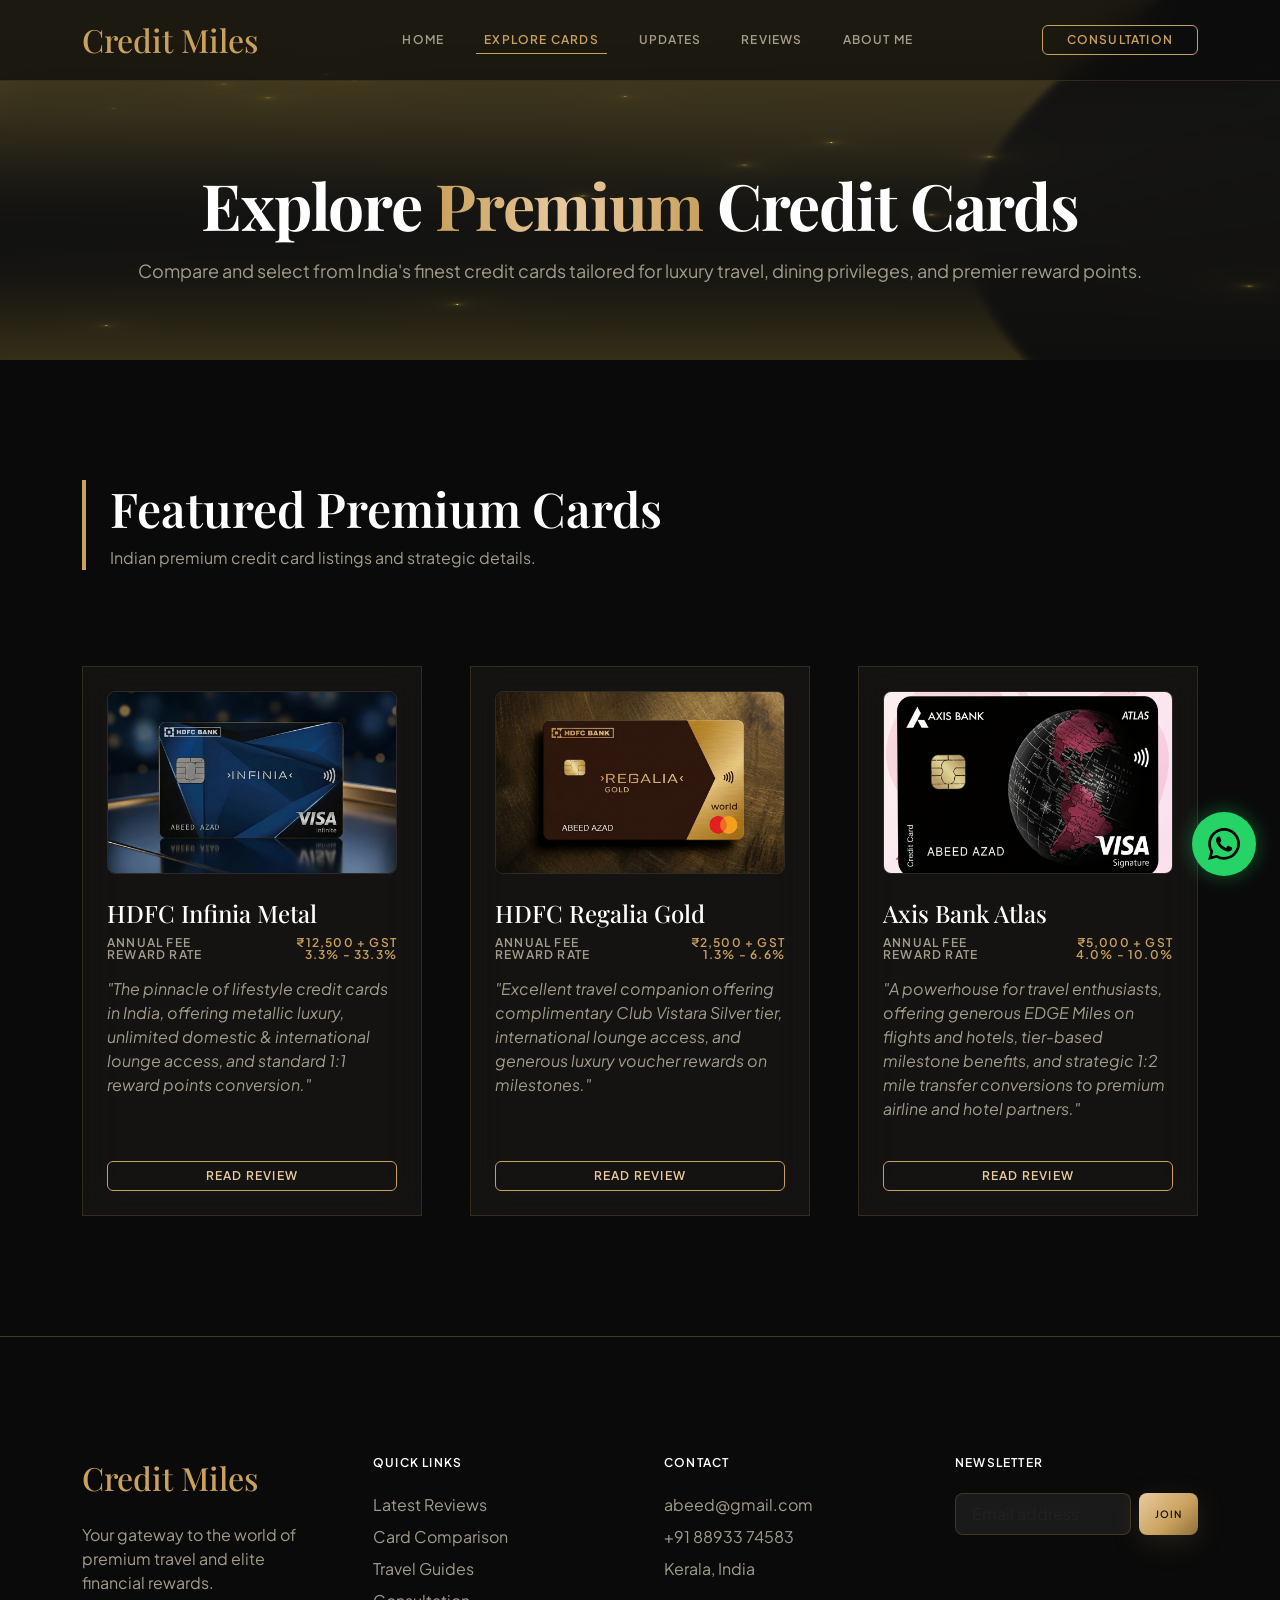
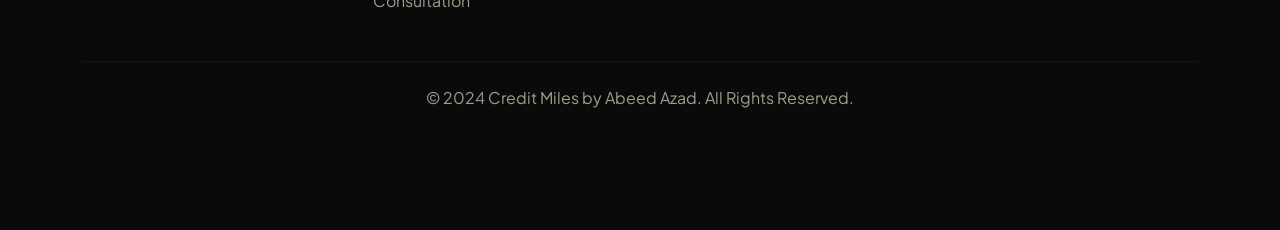
<file: cards.html>
<!DOCTYPE html>
<html class="dark" lang="en">
<head>
    <meta charset="utf-8" />
    <meta content="width=device-width, initial-scale=1.0" name="viewport" />
    <title>Explore Credit Cards | Credit Miles</title>
    <!-- Bootstrap 5 CSS -->
    <link href="https://cdn.jsdelivr.net/npm/bootstrap@5.3.3/dist/css/bootstrap.min.css" rel="stylesheet" />
    <!-- Custom CSS Stylesheet -->
    <link href="style.css" rel="stylesheet" />
</head>
<body class="font-body-md text-on-surface">

    <!-- Top Navigation Bar -->
    <nav class="navbar navbar-expand-md fixed-top navbar-dark bg-navbar-blur border-navbar shadow-lg py-0">
        <div class="container-fluid max-w-container-max px-gutter h-20 d-flex justify-content-between align-items-center">
            <a class="navbar-brand d-flex align-items-center gap-2 p-0" href="index.html">
                <span class="font-headline-md text-secondary tracking-tight">Credit Miles</span>
            </a>
            
            <div class="collapse navbar-collapse justify-content-center" id="navbarNav">
                <div class="navbar-nav gap-4">
                    <a class="nav-link font-label-caps text-on-surface-variant" href="index.html">Home</a>
                    <a class="nav-link font-label-caps text-secondary pb-1" href="cards.html" style="border-bottom: 1px solid var(--color-secondary);">Explore Cards</a>
                    <a class="nav-link font-label-caps text-on-surface-variant" href="updates.html">Updates</a>
                    <a class="nav-link font-label-caps text-on-surface-variant" href="index.html#reviews">Reviews</a>
                    <a class="nav-link font-label-caps text-on-surface-variant" href="index.html#about-me">About Me</a>
                </div>
            </div>
            
            <div class="d-flex align-items-center gap-3">
                <a href="https://wa.me/918893374583" target="_blank" class="btn btn-secondary px-4 py-2 font-label-caps text-on-secondary rounded-lg text-decoration-none">
                    Consultation
                </a>
                <button class="navbar-toggler border-secondary-20 p-2" type="button" data-bs-toggle="collapse" data-bs-target="#navbarNav" aria-controls="navbarNav" aria-expanded="false" aria-label="Toggle navigation">
                    <span class="navbar-toggler-icon"></span>
                </button>
            </div>
        </div>
    </nav>

    <!-- Compact Hero Header Section -->
    <header class="position-relative d-flex align-items-center pt-5 overflow-hidden" style="min-height: 40vh;">
        <!-- Background Canvas Shader -->
        <div class="position-absolute top-0 start-0 w-100 h-100 opacity-60">
            <canvas id="shader-canvas-ANIMATION_2" style="display:block; width:100%; height:100%"></canvas>
        </div>
        
        <div class="container-fluid max-w-container-max px-gutter position-relative z-1 mt-5 text-center">
            <h1 class="font-display-lg text-white m-0">
                Explore <span class="gold-gradient-text">Premium</span> Credit Cards
            </h1>
            <p class="font-body-lg text-on-surface-variant max-w-xl mx-auto mt-3 mb-0">
                Compare and select from India's finest credit cards tailored for luxury travel, dining privileges, and premier reward points.
            </p>
        </div>
    </header>

    <!-- Cards Directory Grid Section -->
    <section class="py-section-gap relative">
        <div class="container-fluid max-w-container-max px-gutter">
            <div class="border-start border-4 border-secondary ps-4 mb-5">
                <h2 class="font-headline-lg text-white m-0">Featured Premium Cards</h2>
                <p class="font-body-md text-on-surface-variant m-0 mt-2">Indian premium credit card listings and strategic details.</p>
            </div>
            
            <div class="row row-cols-1 row-cols-md-2 row-cols-lg-3 g-5 mt-4">
                <!-- Card 1: HDFC Infinia -->
                <div class="col">
                    <div class="glass-card rounded-xl p-4 d-flex flex-column h-100">
                        <div class="position-relative w-100 mb-4 rounded-3 overflow-hidden border border-white-10" style="aspect-ratio: 1.58 / 1;">
                            <img class="w-100 h-100 object-fit-cover" src="assets/Images/hdfc_infinia.png" alt="HDFC Infinia Metal Card" />
                        </div>
                        <h3 class="font-headline-md text-white mb-2 fs-4">HDFC Infinia Metal</h3>
                        <div class="space-y-2 mb-4 flex-grow-1">
                            <div class="d-flex justify-content-between font-label-caps text-on-surface-variant">
                                <span>Annual Fee</span>
                                <span class="text-secondary">₹12,500 + GST</span>
                            </div>
                            <div class="d-flex justify-content-between font-label-caps text-on-surface-variant">
                                <span>Reward Rate</span>
                                <span class="text-secondary">3.3% - 33.3%</span>
                            </div>
                            <p class="font-body-md text-on-surface-variant pt-3 fst-italic">"The pinnacle of lifestyle credit cards in India, offering metallic luxury, unlimited domestic & international lounge access, and standard 1:1 reward points conversion."</p>
                        </div>
                        <a href="#" class="btn btn-outline-secondary w-100 py-2 rounded-lg font-label-caps text-decoration-none text-center">Read Review</a>
                    </div>
                </div>
                
                <!-- Card 2: HDFC Regalia Gold -->
                <div class="col">
                    <div class="glass-card rounded-xl p-4 d-flex flex-column h-100">
                        <div class="position-relative w-100 mb-4 rounded-3 overflow-hidden border border-white-10" style="aspect-ratio: 1.58 / 1;">
                            <img class="w-100 h-100 object-fit-cover" src="assets/Images/hdfc_regalia.png" alt="HDFC Regalia Gold" />
                        </div>
                        <h3 class="font-headline-md text-white mb-2 fs-4">HDFC Regalia Gold</h3>
                        <div class="space-y-2 mb-4 flex-grow-1">
                            <div class="d-flex justify-content-between font-label-caps text-on-surface-variant">
                                <span>Annual Fee</span>
                                <span class="text-secondary">₹2,500 + GST</span>
                            </div>
                            <div class="d-flex justify-content-between font-label-caps text-on-surface-variant">
                                <span>Reward Rate</span>
                                <span class="text-secondary">1.3% - 6.6%</span>
                            </div>
                            <p class="font-body-md text-on-surface-variant pt-3 fst-italic">"Excellent travel companion offering complimentary Club Vistara Silver tier, international lounge access, and generous luxury voucher rewards on milestones."</p>
                        </div>
                        <a href="#" class="btn btn-outline-secondary w-100 py-2 rounded-lg font-label-caps text-decoration-none text-center">Read Review</a>
                    </div>
                </div>

                <!-- Card 3: Axis Bank Atlas -->
                <div class="col">
                    <div class="glass-card rounded-xl p-4 d-flex flex-column h-100">
                        <div class="position-relative w-100 mb-4 rounded-3 overflow-hidden border border-white-10" style="aspect-ratio: 1.58 / 1;">
                            <img class="w-100 h-100 object-fit-cover" src="assets/Images/axis_atlas.png" alt="Axis Bank Atlas" />
                        </div>
                        <h3 class="font-headline-md text-white mb-2 fs-4">Axis Bank Atlas</h3>
                        <div class="space-y-2 mb-4 flex-grow-1">
                            <div class="d-flex justify-content-between font-label-caps text-on-surface-variant">
                                <span>Annual Fee</span>
                                <span class="text-secondary">₹5,000 + GST</span>
                            </div>
                            <div class="d-flex justify-content-between font-label-caps text-on-surface-variant">
                                <span>Reward Rate</span>
                                <span class="text-secondary">4.0% - 10.0%</span>
                            </div>
                            <p class="font-body-md text-on-surface-variant pt-3 fst-italic">"A powerhouse for travel enthusiasts, offering generous EDGE Miles on flights and hotels, tier-based milestone benefits, and strategic 1:2 mile transfer conversions to premium airline and hotel partners."</p>
                        </div>
                        <a href="#" class="btn btn-outline-secondary w-100 py-2 rounded-lg font-label-caps text-decoration-none text-center">Read Review</a>
                    </div>
                </div>

                <!-- 
                [Card 3: Federal Bank Celesta]
                <div class="col">
                    <div class="glass-card rounded-xl p-4 d-flex flex-column h-100">
                        <div class="position-relative w-100 mb-4 rounded-3 overflow-hidden border border-white-10" style="aspect-ratio: 1.58 / 1;">
                            <img class="w-100 h-100 object-fit-cover" src="assets/Images/fed_celesta.png" alt="Federal Bank Celesta" />
                        </div>
                        <h3 class="font-headline-md text-white mb-2 fs-4">Federal Celesta</h3>
                        <div class="space-y-2 mb-4 flex-grow-1">
                            <div class="d-flex justify-content-between font-label-caps text-on-surface-variant">
                                <span>Annual Fee</span>
                                <span class="text-secondary">₹3,000 + GST</span>
                            </div>
                            <div class="d-flex justify-content-between font-label-caps text-on-surface-variant">
                                <span>Reward Rate</span>
                                <span class="text-secondary">Up to 3.0%</span>
                            </div>
                            <p class="font-body-md text-on-surface-variant pt-3 fst-italic">"Tailored for high-net-worth individuals, providing premium airport lounge visits, multi-category milestones, and fine dining privileges."</p>
                        </div>
                        <a href="#" class="btn btn-outline-secondary w-100 py-2 rounded-lg font-label-caps text-decoration-none text-center">Read Review</a>
                    </div>
                </div>

                [Card 4: Federal Bank Imperio]
                <div class="col">
                    <div class="glass-card rounded-xl p-4 d-flex flex-column h-100">
                        <div class="position-relative w-100 mb-4 rounded-3 overflow-hidden border border-white-10" style="aspect-ratio: 1.58 / 1;">
                            <img class="w-100 h-100 object-fit-cover" src="assets/Images/fed_imperio.png" alt="Federal Bank Imperio" />
                        </div>
                        <h3 class="font-headline-md text-white mb-2 fs-4">Federal Imperio</h3>
                        <div class="space-y-2 mb-4 flex-grow-1">
                            <div class="d-flex justify-content-between font-label-caps text-on-surface-variant">
                                <span>Annual Fee</span>
                                <span class="text-secondary">₹1,500 + GST</span>
                            </div>
                            <div class="d-flex justify-content-between font-label-caps text-on-surface-variant">
                                <span>Reward Rate</span>
                                <span class="text-secondary">Up to 2.0%</span>
                            </div>
                            <p class="font-body-md text-on-surface-variant pt-3 fst-italic">"A versatile card offering dining discounts, complimentary golf training access, and strategic reward multipliers for retail and utility spending."</p>
                        </div>
                        <a href="#" class="btn btn-outline-secondary w-100 py-2 rounded-lg font-label-caps text-decoration-none text-center">Read Review</a>
                    </div>
                </div>

                [Card 5: SBI Card ELITE]
                <div class="col">
                    <div class="glass-card rounded-xl p-4 d-flex flex-column h-100">
                        <div class="position-relative w-100 mb-4 rounded-3 overflow-hidden border border-white-10" style="aspect-ratio: 1.58 / 1;">
                            <img class="w-100 h-100 object-fit-cover" src="assets/Images/sbi_elite.png" alt="SBI Card ELITE" />
                        </div>
                        <h3 class="font-headline-md text-white mb-2 fs-4">SBI Card ELITE</h3>
                        <div class="space-y-2 mb-4 flex-grow-1">
                            <div class="d-flex justify-content-between font-label-caps text-on-surface-variant">
                                <span>Annual Fee</span>
                                <span class="text-secondary">₹4,999 + GST</span>
                            </div>
                            <div class="d-flex justify-content-between font-label-caps text-on-surface-variant">
                                <span>Reward Rate</span>
                                <span class="text-secondary">Up to 2.5%</span>
                            </div>
                            <p class="font-body-md text-on-surface-variant pt-3 fst-italic">"Packed with benefits, including ₹5,000 welcome e-Gift vouchers, complimentary movie tickets every month, and Trident Privilege Red Tier membership."</p>
                        </div>
                        <a href="#" class="btn btn-outline-secondary w-100 py-2 rounded-lg font-label-caps text-decoration-none text-center">Read Review</a>
                    </div>
                </div>

                [Card 6: ICICI Emeralde]
                <div class="col">
                    <div class="glass-card rounded-xl p-4 d-flex flex-column h-100">
                        <div class="position-relative w-100 mb-4 rounded-3 overflow-hidden border border-white-10" style="aspect-ratio: 1.58 / 1;">
                            <img class="w-100 h-100 object-fit-cover" src="assets/Images/icici_emeralde.png" alt="ICICI Emeralde Metal Card" />
                        </div>
                        <h3 class="font-headline-md text-white mb-2 fs-4">ICICI Emeralde Metal</h3>
                        <div class="space-y-2 mb-4 flex-grow-1">
                            <div class="d-flex justify-content-between font-label-caps text-on-surface-variant">
                                <span>Annual Fee</span>
                                <span class="text-secondary">₹12,000 + GST</span>
                            </div>
                            <div class="d-flex justify-content-between font-label-caps text-on-surface-variant">
                                <span>Reward Rate</span>
                                <span class="text-secondary">Up to 3.0%</span>
                            </div>
                            <p class="font-body-md text-on-surface-variant pt-3 fst-italic">"A luxury metal card with low forex markup (1.5%), unlimited international lounge access, and unique perks like spa session vouchers."</p>
                        </div>
                        <a href="#" class="btn btn-outline-secondary w-100 py-2 rounded-lg font-label-caps text-decoration-none text-center">Read Review</a>
                    </div>
                </div>
                -->
            </div>
            </div>
        </div>
    </section>

    <!-- Footer -->
    <footer class="w-full py-section-gap border-top border-secondary-30 bg-surface-container-lowest">
        <div class="container-fluid max-w-container-max px-gutter">
            <div class="row g-5">
                <div class="col-12 col-md-3">
                    <span class="font-headline-md text-secondary">Credit Miles</span>
                    <p class="text-on-surface-variant mt-4 font-body-md">Your gateway to the world of premium travel and
                        elite financial rewards.</p>
                </div>
                <div class="col-12 col-md-3">
                    <h4 class="font-label-caps text-white mb-4">Quick Links</h4>
                    <ul class="list-unstyled d-flex flex-column gap-2 m-0 p-0">
                        <li><a class="text-on-surface-variant hover-text-secondary text-decoration-none font-body-md" href="index.html#reviews">Latest Reviews</a></li>
                        <li><a class="text-on-surface-variant hover-text-secondary text-decoration-none font-body-md" href="cards.html">Card Comparison</a></li>
                        <li><a class="text-on-surface-variant hover-text-secondary text-decoration-none font-body-md" href="updates.html">Travel Guides</a></li>
                        <li><a class="text-on-surface-variant hover-text-secondary text-decoration-none font-body-md" href="https://wa.me/918893374583" target="_blank">Consultation</a></li>
                    </ul>
                </div>
                <div class="col-12 col-md-3">
                    <h4 class="font-label-caps text-white mb-4">Contact</h4>
                    <ul class="list-unstyled d-flex flex-column gap-2 m-0 p-0">
                        <li class="text-on-surface-variant font-body-md">
                            <a href="mailto:abeed@gmail.com" class="text-on-surface-variant hover-text-secondary text-decoration-none">abeed@gmail.com</a>
                        </li>
                        <li class="text-on-surface-variant font-body-md">
                            <a href="tel:+918893374583" class="text-on-surface-variant hover-text-secondary text-decoration-none">+91 88933 74583</a>
                        </li>
                        <li class="text-on-surface-variant font-body-md">Kerala, India</li>
                    </ul>
                </div>
                <div class="col-12 col-md-3">
                    <h4 class="font-label-caps text-white mb-4">Newsletter</h4>
                    <div class="d-flex gap-2">
                        <input class="form-control bg-input-dark border border-secondary-30 px-3 py-2 text-white text-sm" placeholder="Email address" type="email" style="border-radius: 8px;" />
                        <button class="btn btn-secondary px-3 py-2 font-label-caps font-bold" style="font-size: 10px; border-radius: 8px;">Join</button>
                    </div>
                </div>
            </div>
            
            <div class="mt-5 pt-4 border-top border-white-5 text-center">
                <p class="text-on-surface-variant font-body-md text-sm opacity-60 m-0">© 2024 Credit Miles by Abeed Azad. All Rights Reserved.</p>
            </div>
        </div>
    </footer>

    <!-- WhatsApp Floating Button -->
    <div class="position-fixed bottom-0 end-0 p-4 z-3 d-flex align-items-center group">
        <div class="bg-secondary text-on-secondary px-3 py-2 rounded-lg font-label-caps me-3 opacity-0 group-hover-opacity transition-opacity whitespace-nowrap shadow border border-white-20">
            Chat with us on WhatsApp
        </div>
        <a href="https://wa.me/918893374583" target="_blank" class="w-16 h-16 bg-whatsapp border-0 rounded-circle d-flex align-items-center justify-content-center text-white shadow hover-scale-110 transition-transform text-decoration-none" style="box-shadow: 0 0 20px rgba(37,211,102,0.4) !important;">
            <svg class="w-8 h-8 fill-current" viewBox="0 0 24 24" style="width: 32px; height: 32px;">
                <path d="M17.472 14.382c-.297-.149-1.758-.867-2.03-.967-.273-.099-.471-.148-.67.15-.197.297-.767.966-.94 1.164-.173.199-.347.223-.644.075-.297-.15-1.255-.463-2.39-1.475-.883-.788-1.48-1.761-1.653-2.059-.173-.297-.018-.458.13-.606.134-.133.298-.347.446-.52.149-.174.198-.298.298-.497.099-.198.05-.371-.025-.52-.075-.149-.669-1.612-.916-2.207-.242-.579-.487-.5-.669-.51-.173-.008-.371-.01-.57-.01-.198 0-.52.074-.792.372-.272.297-1.04 1.016-1.04 2.479 0 1.462 1.065 2.875 1.213 3.074.149.198 2.096 3.2 5.077 4.487.709.306 1.262.489 1.694.625.712.227 1.36.195 1.871.118.571-.085 1.758-.719 2.006-1.413.248-.694.248-1.289.173-1.413-.074-.124-.272-.198-.57-.347m-5.421 7.403h-.004a9.87 9.87 0 01-5.031-1.378l-.361-.214-3.741.982.998-3.648-.235-.374a9.86 9.86 0 01-1.51-5.26c.001-5.45 4.436-9.884 9.888-9.884 2.64 0 5.122 1.03 6.988 2.898a9.825 9.825 0 012.893 6.994c-.003 5.45-4.437 9.884-9.885 9.884m8.413-18.297A11.815 11.815 0 0012.05 0C5.495 0 .16 5.335.157 11.892c0 2.096.547 4.142 1.588 5.945L.057 24l6.305-1.654a11.882 11.882 0 005.683 1.448h.005c6.554 0 11.89-5.335 11.893-11.893a11.821 11.821 0 00-3.48-8.413z"></path>
            </svg>
        </a>
    </div>

    <!-- Bootstrap Bundle JS -->
    <script src="https://cdn.jsdelivr.net/npm/bootstrap@5.3.3/dist/js/bootstrap.bundle.min.js"></script>
    <!-- Custom Script -->
    <script src="script.js"></script>
</body>
</html>
</file>
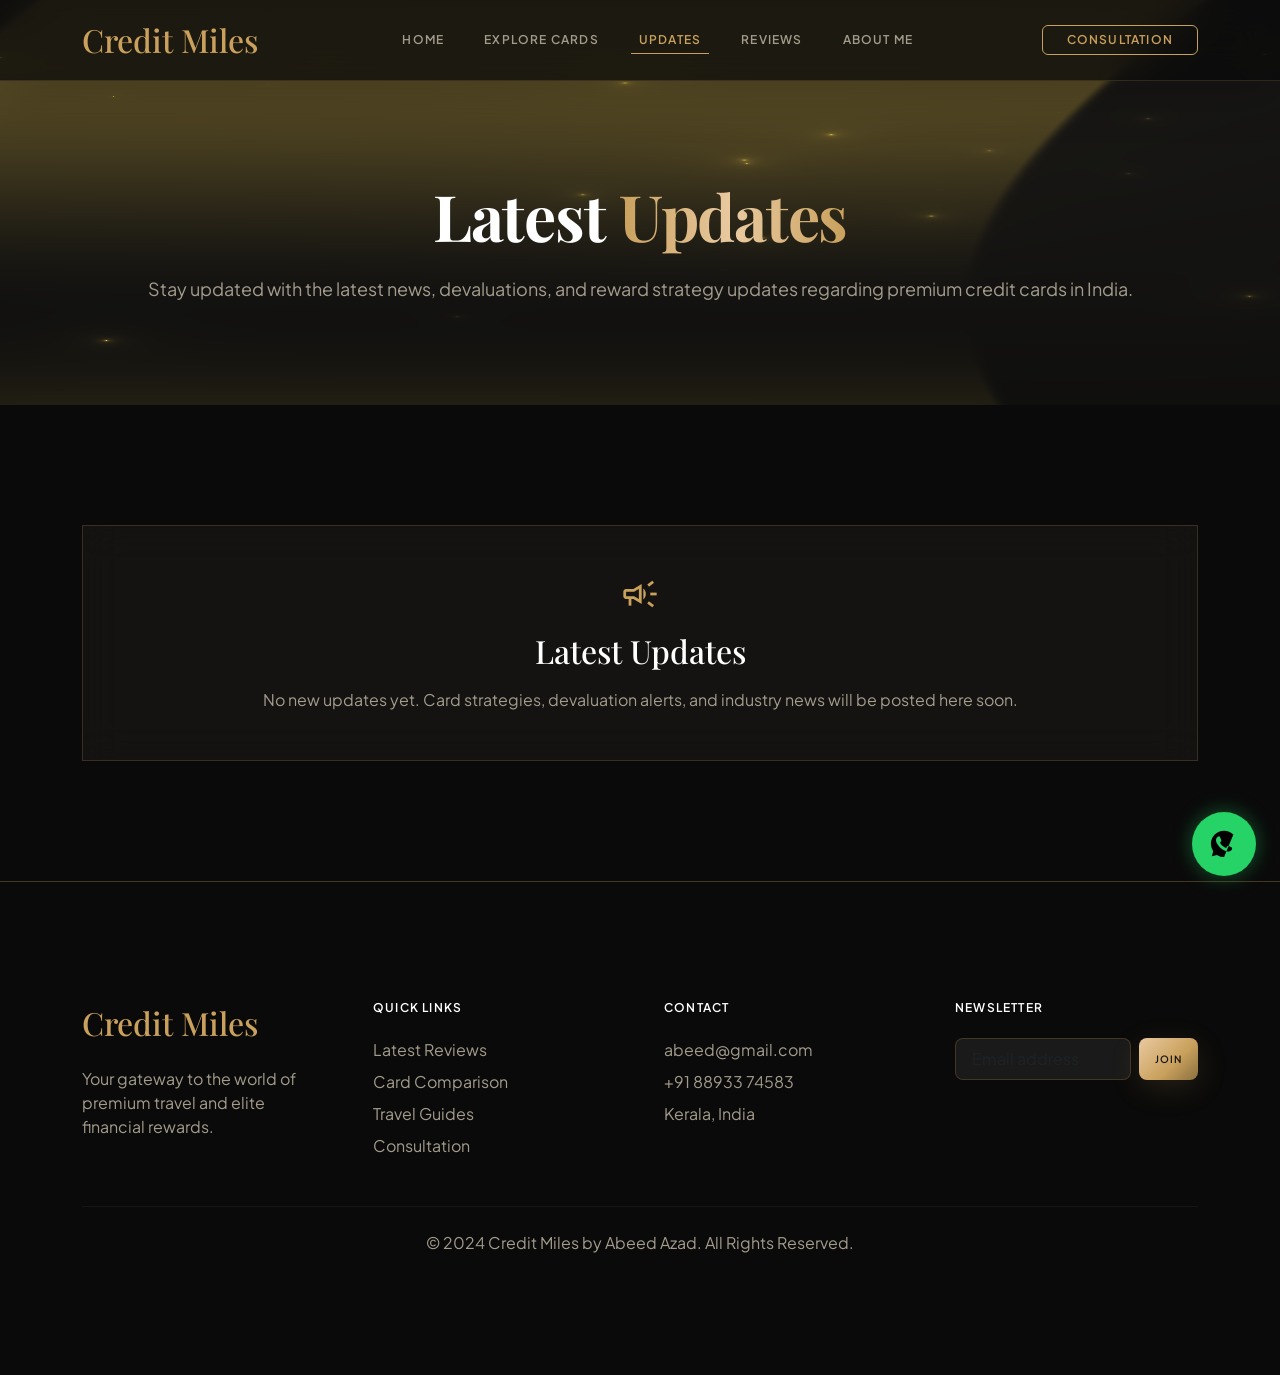
<file: updates.html>
<!DOCTYPE html>
<html class="dark" lang="en">
<head>
    <meta charset="utf-8" />
    <meta content="width=device-width, initial-scale=1.0" name="viewport" />
    <title>Latest Updates | Credit Miles</title>
    <!-- Bootstrap 5 CSS -->
    <link href="https://cdn.jsdelivr.net/npm/bootstrap@5.3.3/dist/css/bootstrap.min.css" rel="stylesheet" />
    <!-- Custom CSS Stylesheet -->
    <link href="style.css" rel="stylesheet" />
</head>
<body class="font-body-md text-on-surface">

    <!-- Top Navigation Bar -->
    <nav class="navbar navbar-expand-md fixed-top navbar-dark bg-navbar-blur border-navbar shadow-lg py-0">
        <div class="container-fluid max-w-container-max px-gutter h-20 d-flex justify-content-between align-items-center">
            <a class="navbar-brand d-flex align-items-center gap-2 p-0" href="index.html">
                <span class="font-headline-md text-secondary tracking-tight">Credit Miles</span>
            </a>
            
            <div class="collapse navbar-collapse justify-content-center" id="navbarNav">
                <div class="navbar-nav gap-4">
                    <a class="nav-link font-label-caps text-on-surface-variant" href="index.html">Home</a>
                    <a class="nav-link font-label-caps text-on-surface-variant" href="cards.html">Explore Cards</a>
                    <a class="nav-link font-label-caps text-secondary pb-1" href="updates.html" style="border-bottom: 1px solid var(--color-secondary);">Updates</a>
                    <a class="nav-link font-label-caps text-on-surface-variant" href="index.html#reviews">Reviews</a>
                    <a class="nav-link font-label-caps text-on-surface-variant" href="index.html#about-me">About Me</a>
                </div>
            </div>
            
            <div class="d-flex align-items-center gap-3">
                <a href="https://wa.me/918893374583" target="_blank" class="btn btn-secondary px-4 py-2 font-label-caps text-on-secondary rounded-lg text-decoration-none">
                    Consultation
                </a>
                <button class="navbar-toggler border-secondary-20 p-2" type="button" data-bs-toggle="collapse" data-bs-target="#navbarNav" aria-controls="navbarNav" aria-expanded="false" aria-label="Toggle navigation">
                    <span class="navbar-toggler-icon"></span>
                </button>
            </div>
        </div>
    </nav>

    <!-- Compact Hero Header Section -->
    <header class="position-relative d-flex align-items-center pt-5 overflow-hidden" style="min-height: 45vh;">
        <!-- Background Canvas Shader -->
        <div class="position-absolute top-0 start-0 w-100 h-100 opacity-60">
            <canvas id="shader-canvas-ANIMATION_2" style="display:block; width:100%; height:100%"></canvas>
        </div>
        
        <div class="container-fluid max-w-container-max px-gutter position-relative z-1 mt-5 text-center">
            <h1 class="font-display-lg text-white m-0">
                Latest <span class="gold-gradient-text">Updates</span>
            </h1>
            <p class="font-body-lg text-on-surface-variant max-w-xl mx-auto mt-4">
                Stay updated with the latest news, devaluations, and reward strategy updates regarding premium credit cards in India.
            </p>
        </div>
    </header>

    <!-- Updates Content Section -->
    <section class="py-section-gap position-relative">
        <div class="container-fluid max-w-container-max px-gutter text-center">
            <div class="glass-card rounded-xl p-5 max-w-2xl mx-auto border border-secondary-20">
                <span class="material-symbols-outlined text-secondary fs-1 mb-3" style="font-size: 48px;">campaign</span>
                <h2 class="font-headline-md text-white mb-3">Latest Updates</h2>
                <p class="font-body-md text-on-surface-variant m-0">No new updates yet. Card strategies, devaluation alerts, and industry news will be posted here soon.</p>
            </div>
        </div>
    </section>

    <!-- Footer -->
    <footer class="w-full py-section-gap border-top border-secondary-30 bg-surface-container-lowest">
        <div class="container-fluid max-w-container-max px-gutter">
            <div class="row g-5">
                <div class="col-12 col-md-3">
                    <span class="font-headline-md text-secondary">Credit Miles</span>
                    <p class="text-on-surface-variant mt-4 font-body-md">Your gateway to the world of premium travel and
                        elite financial rewards.</p>
                </div>
                <div class="col-12 col-md-3">
                    <h4 class="font-label-caps text-white mb-4">Quick Links</h4>
                    <ul class="list-unstyled d-flex flex-column gap-2 m-0 p-0">
                        <li><a class="text-on-surface-variant hover-text-secondary text-decoration-none font-body-md" href="index.html#reviews">Latest Reviews</a></li>
                        <li><a class="text-on-surface-variant hover-text-secondary text-decoration-none font-body-md" href="cards.html">Card Comparison</a></li>
                        <li><a class="text-on-surface-variant hover-text-secondary text-decoration-none font-body-md" href="updates.html">Travel Guides</a></li>
                        <li><a class="text-on-surface-variant hover-text-secondary text-decoration-none font-body-md" href="https://wa.me/918893374583" target="_blank">Consultation</a></li>
                    </ul>
                </div>
                <div class="col-12 col-md-3">
                    <h4 class="font-label-caps text-white mb-4">Contact</h4>
                    <ul class="list-unstyled d-flex flex-column gap-2 m-0 p-0">
                        <li class="text-on-surface-variant font-body-md">
                            <a href="mailto:abeed@gmail.com" class="text-on-surface-variant hover-text-secondary text-decoration-none">abeed@gmail.com</a>
                        </li>
                        <li class="text-on-surface-variant font-body-md">
                            <a href="tel:+918893374583" class="text-on-surface-variant hover-text-secondary text-decoration-none">+91 88933 74583</a>
                        </li>
                        <li class="text-on-surface-variant font-body-md">Kerala, India</li>
                    </ul>
                </div>
                <div class="col-12 col-md-3">
                    <h4 class="font-label-caps text-white mb-4">Newsletter</h4>
                    <div class="d-flex gap-2">
                        <input class="form-control bg-input-dark border border-secondary-30 px-3 py-2 text-white text-sm" placeholder="Email address" type="email" style="border-radius: 8px;" />
                        <button class="btn btn-secondary px-3 py-2 font-label-caps font-bold" style="font-size: 10px; border-radius: 8px;">Join</button>
                    </div>
                </div>
            </div>
            
            <div class="mt-5 pt-4 border-top border-white-5 text-center">
                <p class="text-on-surface-variant font-body-md text-sm opacity-60 m-0">© 2024 Credit Miles by Abeed Azad. All Rights Reserved.</p>
            </div>
        </div>
    </footer>

    <!-- WhatsApp Floating Button -->
    <div class="position-fixed bottom-0 end-0 p-4 z-3 d-flex align-items-center group">
        <div class="bg-secondary text-on-secondary px-3 py-2 rounded-lg font-label-caps me-3 opacity-0 group-hover-opacity transition-opacity whitespace-nowrap shadow border border-white-20">
            Chat with us on WhatsApp
        </div>
        <a href="https://wa.me/918893374583" target="_blank" class="w-16 h-16 bg-whatsapp border-0 rounded-circle d-flex align-items-center justify-content-center text-white shadow hover-scale-110 transition-transform text-decoration-none" style="box-shadow: 0 0 20px rgba(37,211,102,0.4) !important;">
            <svg class="w-8 h-8 fill-current" viewBox="0 0 24 24" style="width: 32px; height: 32px;">
                <path d="M17.472 14.382c-.297-.149-1.758-.867-2.03-.967-.273-.099-.471-.148-.67.15-.197.297-.767.966-.94 1.164-.173.199-.347.223-.644.075-.297-.15-1.255-.463-2.39-1.475-.883-.788-1.48-1.761-1.653-2.059-.173-.297-.018-.458.13-.606.134-.133.298-.347.446-.52.149-.174.198-.298.298-.497.099-.198.05-.371-.025-.52-.075-.149-.669-1.612-.916-2.207-.242-.579-.487-.5-.669-.51-.173-.008-.371-.01-.57-.01-.198 0-.52.074-.792.372-.272.297-1.04 1.016-1.04 2.479 0 1.462 1.065 2.875 1.213 3.074.149.198 2.096 3.2 5.077 4.487.709.306 1.262.489 1.694.625.712.227 1.36.195 1.871.118.571-.085 1.758-.719 2.006-1.413.248-.694.248-1.289.173-1.413-.074-.124-.272-.198-.57-.347m-5.421 7.403h-.004a9.87 9.87 0 01-5.031-1.378l-.361-.214-3.741.982.998-3.648-.235-.374a9.86 9.86 0 01-1.51-5.26c.001-5.45 4.436-9.884 9.888-9.884 2.64 0 5.122 1.03 6.988 2.898a9.825 0 012.893 6.994c-.003 5.45-4.437 9.884-9.885 9.884m8.413-18.297A11.815 11.815 0 0012.05 0C5.495 0 .16 5.335.157 11.892c0 2.096.547 4.142 1.588 5.945L.057 24l6.305-1.654a11.882 11.882 0 005.683 1.448h.005c6.554 0 11.89-5.335 11.893-11.893a11.821 11.821 0 00-3.48-8.413z"></path>
            </svg>
        </a>
    </div>

    <!-- Bootstrap Bundle JS -->
    <script src="https://cdn.jsdelivr.net/npm/bootstrap@5.3.3/dist/js/bootstrap.bundle.min.js"></script>
    <!-- Custom Script -->
    <script src="script.js"></script>
</body>
</html>
</file>
<file: style.css>
@import url('https://fonts.googleapis.com/css2?family=Playfair+Display:ital,wght@0,400..900;1,400..900&family=Plus+Jakarta+Sans:ital,wght@0,200..800;1,200..800&display=swap');
@import url('https://fonts.googleapis.com/css2?family=Material+Symbols+Outlined:wght,FILL@100..700,0..1&display=swap');

:root {
  /* Color Palette (Obsidian + Gold + Bone) */
  --color-primary: #efe9dc;
  --color-secondary: #c9a05c;
  --color-background: #0a0a0a;
  --color-surface: #1c1a14;
  --color-surface-dim: #0e0d0a;
  --color-surface-bright: #2d2920;
  --color-surface-container: #1c1a14;
  --color-surface-container-low: #16140f;
  --color-surface-container-lowest: #0a0a0a;
  --color-surface-container-high: #26231b;
  --color-surface-container-highest: #302b21;
  --color-on-surface: #efe9dc;
  --color-on-surface-variant: #a39c8c;
  --color-on-secondary: #181410;
  --color-outline: #8a703f;
  --color-outline-variant: rgba(201, 160, 92, 0.18);
  
  /* Premium Design Specifics */
  --gold-bright: #e9caa0;
  --gold-dim: #8a703f;
  --hairline: rgba(201, 160, 92, 0.18);

  /* Bootstrap Override Bindings */
  --bs-body-bg: var(--color-background);
  --bs-body-color: var(--color-on-surface);
  --bs-primary: var(--color-primary);
  --bs-primary-rgb: 239, 233, 220;
  --bs-secondary: var(--color-secondary);
  --bs-secondary-rgb: 201, 160, 92;

  /* Spacing System */
  --gutter: 32px;
  --stack-lg: 24px;
  --stack-md: 16px;
  --stack-sm: 8px;
  --section-gap: 120px;
  --margin-mobile: 20px;
  --container-max: 1180px;
}

body {
  background-color: var(--color-background);
  color: var(--color-on-surface);
  overflow-x: hidden;
  font-family: 'Plus Jakarta Sans', sans-serif;
}

/* Typography styles matching the original design */
.font-headline-md {
  font-family: 'Playfair Display', Georgia, serif;
  font-size: 32px;
  font-weight: 500;
  line-height: 1.3;
}
.font-body-lg {
  font-family: 'Plus Jakarta Sans', sans-serif;
  font-size: 18px;
  font-weight: 400;
  line-height: 1.6;
}
.font-display-lg {
  font-family: 'Playfair Display', Georgia, serif;
  font-size: 64px;
  font-weight: 700;
  line-height: 1.1;
  letter-spacing: -0.02em;
}
.font-headline-lg {
  font-family: 'Playfair Display', Georgia, serif;
  font-size: 48px;
  font-weight: 600;
  line-height: 1.2;
}
.font-body-md {
  font-family: 'Plus Jakarta Sans', sans-serif;
  font-size: 16px;
  font-weight: 400;
  line-height: 1.5;
}
.font-label-caps {
  font-family: 'Plus Jakarta Sans', sans-serif;
  font-size: 12px;
  font-weight: 600;
  line-height: 1;
  letter-spacing: 0.1em;
  text-transform: uppercase;
}

@media (max-width: 767.98px) {
  .font-display-lg {
    font-size: 40px;
  }
  .font-headline-lg {
    font-size: 32px;
  }
  .font-headline-md {
    font-size: 24px;
  }
}

/* Custom background/text utility mappings */
.bg-background { background-color: var(--color-background) !important; }
.bg-surface { background-color: var(--color-surface) !important; }
.bg-surface-container { background-color: var(--color-surface-container) !important; }
.bg-surface-container-low { background-color: var(--color-surface-container-low) !important; }
.bg-surface-container-lowest { background-color: var(--color-surface-container-lowest) !important; }
.bg-surface-container-high { background-color: var(--color-surface-container-high) !important; }
.bg-surface-container-highest { background-color: var(--color-surface-container-highest) !important; }
.bg-surface-dim { background-color: var(--color-surface-dim) !important; }
.bg-surface-bright { background-color: var(--color-surface-bright) !important; }
.bg-secondary { background-color: var(--color-secondary) !important; }
.bg-youtube { background-color: #FF0000 !important; }
.bg-whatsapp { background-color: #25D366 !important; }
.bg-input-dark { background-color: #1A1A1A !important; }
.bg-surface-container-low-50 { background-color: rgba(28, 27, 27, 0.5) !important; }

.text-secondary { color: var(--color-secondary) !important; }
.text-on-secondary { color: var(--color-on-secondary) !important; }
.text-on-surface { color: var(--color-on-surface) !important; }
.text-on-surface-variant { color: var(--color-on-surface-variant) !important; }

/* Custom spacings */
.max-w-container-max {
  max-width: var(--container-max);
  margin-left: auto;
  margin-right: auto;
}
.px-gutter {
  padding-left: var(--gutter) !important;
  padding-right: var(--gutter) !important;
}
.py-section-gap {
  padding-top: var(--section-gap) !important;
  padding-bottom: var(--section-gap) !important;
}
.mb-stack-lg {
  margin-bottom: var(--stack-lg) !important;
}
.mb-stack-md {
  margin-bottom: var(--stack-md) !important;
}
.gap-stack-lg {
  gap: var(--stack-lg) !important;
}
.gap-stack-md {
  gap: var(--stack-md) !important;
}
.gap-stack-sm {
  gap: var(--stack-sm) !important;
}

/* Custom borders & blurring */
.border-secondary-20 {
  border-color: rgba(201, 160, 92, 0.2) !important;
}
.border-secondary-30 {
  border-color: rgba(201, 160, 92, 0.3) !important;
}
.border-white-5 {
  border-color: rgba(255, 255, 255, 0.05) !important;
}
.border-white-10 {
  border-color: rgba(255, 255, 255, 0.1) !important;
}
.bg-navbar-blur {
  background-color: rgba(10, 10, 10, 0.75) !important;
  backdrop-filter: blur(20px);
  -webkit-backdrop-filter: blur(20px);
}
.border-navbar {
  border-bottom: 1px solid var(--hairline) !important;
}

/* Sizing utilities */
.h-20 { height: 5rem !important; }
.w-16 { width: 4rem !important; }
.h-16 { height: 4rem !important; }
.w-12 { width: 3rem !important; }
.h-12 { height: 3rem !important; }
.w-48 { width: 12rem !important; }
.h-48 { height: 12rem !important; }
.w-32 { width: 8rem !important; }

/* Custom effects */
.glass-card {
  background: rgba(25, 24, 20, 0.7);
  backdrop-filter: blur(20px);
  -webkit-backdrop-filter: blur(20px);
  border: 1px solid var(--hairline);
  transition: all 0.5s cubic-bezier(0.4, 0, 0.2, 1);
}
.glass-card:hover {
  border-color: var(--color-secondary);
  transform: translateY(-8px);
  box-shadow: 0 20px 50px rgba(0, 0, 0, 0.6), 0 0 20px rgba(201, 160, 92, 0.15);
}

.gold-gradient-text {
  background: linear-gradient(to right, var(--color-secondary), var(--gold-bright), var(--color-secondary));
  -webkit-background-clip: text;
  -webkit-text-fill-color: transparent;
}

.scroll-reveal {
  opacity: 0;
  transform: translateY(30px);
  transition: all 0.8s ease-out;
}
.scroll-reveal.visible {
  opacity: 1;
  transform: translateY(0);
}

.glow-particle {
  position: absolute;
  background: var(--color-secondary);
  filter: blur(4px);
  border-radius: 50%;
  pointer-events: none;
  opacity: 0.4;
}

/* ambient gold field */
.ambient {
  position: fixed;
  inset: 0;
  pointer-events: none;
  z-index: 0;
  background:
    radial-gradient(ellipse 700px 500px at 18% 8%, rgba(201, 160, 92, 0.08), transparent 60%),
    radial-gradient(ellipse 600px 500px at 85% 30%, rgba(201, 160, 92, 0.04), transparent 60%);
}
.grain {
  position: fixed;
  inset: 0;
  pointer-events: none;
  z-index: 1;
  opacity: 0.025;
  mix-blend-mode: overlay;
  background-image: url("data:image/svg+xml,%3Csvg xmlns='http://www.w3.org/2000/svg' width='120' height='120'%3E%3Cfilter id='n'%3E%3CfeTurbulence type='fractalNoise' baseFrequency='0.9' numOctaves='2' stitchTiles='stitch'/%3E%3C/filter%3E%3Crect width='100%25' height='100%25' filter='url(%23n)'/%3E%3C/svg%3E");
}

/* Bootstrap adjustments for custom branding integration */
.navbar-nav .nav-link {
  transition: color 0.3s ease;
}
.navbar-nav .nav-link:hover {
  color: var(--gold-bright) !important;
}
.btn-secondary {
  background: linear-gradient(135deg, var(--gold-bright), var(--color-secondary) 60%, var(--gold-dim)) !important;
  color: var(--color-on-secondary) !important;
  border: none !important;
  font-weight: 600;
  box-shadow: 0 8px 30px rgba(201, 160, 92, 0.15);
  transition: transform 0.35s cubic-bezier(0.2, 0.8, 0.2, 1), box-shadow 0.35s ease;
}
.btn-secondary:hover {
  transform: translateY(-1px);
  box-shadow: 0 12px 35px rgba(201, 160, 92, 0.25);
  opacity: 1 !important;
}
.btn-outline-secondary {
  border-color: var(--color-secondary) !important;
  color: var(--gold-bright) !important;
  background-color: transparent;
  transition: all 0.3s ease;
}
.btn-outline-secondary:hover {
  background-color: rgba(201, 160, 92, 0.1) !important;
  border-color: var(--gold-bright) !important;
  color: var(--color-primary) !important;
}

/* Card & Image hover scaling and color changes */
.group {
  text-decoration: none;
  display: block;
}
.group-hover-scale {
  transition: transform 0.7s ease;
}
.group:hover .group-hover-scale {
  transform: scale(1.03);
}
.group-hover-color {
  transition: color 0.3s ease;
}
.group:hover .group-hover-color {
  color: var(--gold-bright) !important;
}

.hover-text-secondary {
  transition: color 0.3s ease;
}
.hover-text-secondary:hover {
  color: var(--gold-bright) !important;
}

.hover-secondary-btn {
  transition: all 0.3s ease;
  border-color: var(--hairline) !important;
}
.hover-secondary-btn:hover {
  background-color: var(--color-secondary) !important;
  color: var(--color-on-secondary) !important;
  border-color: var(--color-secondary) !important;
}

.group-hover-opacity {
  transition: opacity 0.3s ease;
}
.group:hover .group-hover-opacity {
  opacity: 1 !important;
}

.hover-scale-110 {
  transition: transform 0.3s ease;
}
.hover-scale-110:hover {
  transform: scale(1.08) !important;
}

/* YouTube & Video Section Polishing */
.video-featured-container {
  border: 1px solid var(--hairline);
  background: var(--color-surface-container-low);
  padding: 24px;
  border-radius: 8px;
  transition: all 0.4s ease;
}
.video-featured-container:hover {
  border-color: rgba(201, 160, 92, 0.3);
}
.sidebar-video-item {
  display: flex;
  gap: 16px;
  padding: 12px;
  border-radius: 6px;
  border: 1px solid transparent;
  transition: all 0.3s cubic-bezier(0.2, 0.8, 0.2, 1);
}
.sidebar-video-item:hover {
  background: var(--color-surface-container-high);
  border-color: var(--hairline);
  transform: translateX(4px);
}
.bg-youtube {
  background: #c53929 !important; /* Slightly more muted ruby/red matching gold theme */
  transition: all 0.3s ease;
}
.bg-youtube:hover {
  background: #d94c3d !important;
  transform: translateY(-1px);
}

/* About Me Frame adjustments */
.about-me-avatar {
  border: 1px solid var(--hairline);
  padding: 8px;
  background: rgba(201, 160, 92, 0.05);
}

/* Consultation button overrides */
nav .btn-secondary {
  border: 1px solid var(--color-secondary) !important;
  background: transparent !important;
  color: var(--color-secondary) !important;
  font-weight: 600 !important;
  box-shadow: none !important;
}
nav .btn-secondary:hover {
  background: var(--color-secondary) !important;
  color: var(--color-on-secondary) !important;
  transform: none !important;
}

/* 3D Stacked Cards Deck Styles */
.stage {
  position: relative;
  height: 480px;
  perspective: 1600px;
  width: 100%;
}
.card-premium {
  position: absolute;
  top: 50%;
  left: 50%;
  width: 350px;
  max-width: 85vw;
  aspect-ratio: 1.58 / 1;
  height: auto;
  border-radius: 16px;
  transform-style: preserve-3d;
  background: 
    radial-gradient(circle at 100% 0%, rgba(201, 160, 92, 0.2) 0%, transparent 60%),
    linear-gradient(135deg, #0e0d0b 0%, #1c1812 40%, #c9a05c 48%, #e9caa0 50%, #c9a05c 52%, #110f0d 60%, #050504 100%);
  background-size: 200% 200%;
  background-position: 50% 50%;
  border: 1px solid rgba(201, 160, 92, 0.55);
  box-shadow: 0 30px 70px -20px rgba(0, 0, 0, 0.8), inset 0 1px 0 rgba(255, 255, 255, 0.08);
  padding: 24px 26px;
  display: flex;
  flex-direction: column;
  justify-content: space-between;
}
.card-premium::after {
  content: '';
  position: absolute;
  inset: 0;
  border-radius: 16px;
  background: linear-gradient(115deg, transparent 30%, rgba(255, 255, 255, 0.08) 45%, transparent 60%);
  pointer-events: none;
}
.card-premium .card-chip {
  width: 42px;
  height: 32px;
  border-radius: 5px;
  background: linear-gradient(135deg, #e9caa0, #c9a05c, #8a703f);
  position: relative;
  border: 1px solid rgba(0, 0, 0, 0.15);
  box-shadow: inset 0 1px 0 rgba(255,255,255,0.25);
}
.card-premium .card-chip::after {
  content: '';
  position: absolute;
  inset: 4px;
  border: 1px solid rgba(0,0,0,0.2);
  border-radius: 2px;
}
.card-premium .card-holder {
  font-family: 'Playfair Display', serif;
  font-size: 15px;
  font-weight: 600;
  color: #efe9dc;
  letter-spacing: 0.12em;
  text-transform: uppercase;
  text-shadow: 0 1px 2px rgba(0,0,0,0.5);
}
.card-premium .bottom-row {
  display: flex;
  justify-content: space-between;
  align-items: flex-end;
}
.card-premium .card-top-row {
  display: flex;
  justify-content: space-between;
  align-items: center;
}
#card-1 {
  z-index: 5;
  background: radial-gradient(circle at 100% 0%, rgba(201, 160, 92, 0.25) 0%, transparent 60%), linear-gradient(135deg, #0e0d0b 0%, #1c1812 40%, #c9a05c 48%, #e9caa0 50%, #c9a05c 52%, #110f0d 60%, #050504 100%);
}
#card-2 {
  z-index: 4;
  background: radial-gradient(circle at 100% 0%, rgba(160, 160, 160, 0.2) 0%, transparent 60%), linear-gradient(135deg, #0c0b0a 0%, #161512 42%, #8c8c8c 49%, #d9d9d9 50%, #8c8c8c 51%, #0f0e0d 58%, #030303 100%);
  border-color: rgba(160, 160, 160, 0.4);
}
#card-3 {
  z-index: 3;
  background: radial-gradient(circle at 100% 0%, rgba(138, 112, 63, 0.15) 0%, transparent 60%), linear-gradient(135deg, #050505 0%, #0d0d0c 45%, #8a703f 49%, #c9a05c 50%, #8a703f 51%, #080808 55%, #000000 100%);
  border-color: rgba(138, 112, 63, 0.4);
}

@media (max-width: 980px) {
  .stage {
    height: 380px;
    margin-top: 20px;
  }
}
@media (max-width: 480px) {
  .stage {
    height: 320px;
  }
  .card-premium {
    width: 280px;
    padding: 18px 20px;
  }
  .card-premium .card-holder {
    font-size: 13px;
  }
  .card-premium .card-chip {
    width: 34px;
    height: 26px;
  }
}

/* Custom mobile dropdown styling for Bootstrap Navbar collapse overlay */
@media (max-width: 767.98px) {
  .navbar-collapse {
    position: fixed;
    top: 5rem; /* navbar height (h-20 is 5rem) */
    left: 0;
    width: 100%;
    height: calc(100vh - 5rem);
    background: rgba(10, 10, 10, 0.98) !important;
    backdrop-filter: blur(24px);
    -webkit-backdrop-filter: blur(24px);
    padding: 40px 24px;
    display: flex;
    flex-direction: column;
    align-items: center;
    justify-content: center;
    border-top: 1px solid var(--hairline);
    transition: all 0.4s cubic-bezier(0.2, 0.8, 0.2, 1);
    opacity: 0;
    visibility: hidden;
    transform: translateY(-20px);
    z-index: 100;
  }
  .navbar-collapse.show {
    opacity: 1;
    visibility: visible;
    transform: translateY(0);
  }
  .navbar-nav {
    display: flex;
    flex-direction: column;
    align-items: center;
    gap: 32px !important;
    width: 100%;
  }
  .navbar-nav .nav-link {
    font-size: 18px !important;
    text-align: center;
    width: 100%;
  }
  /* Remove border bottom on mobile for active item to prevent design break */
  .navbar-nav .nav-link[style*="border-bottom"] {
    border-bottom: none !important;
    color: var(--gold-bright) !important;
  }
}
</file>
